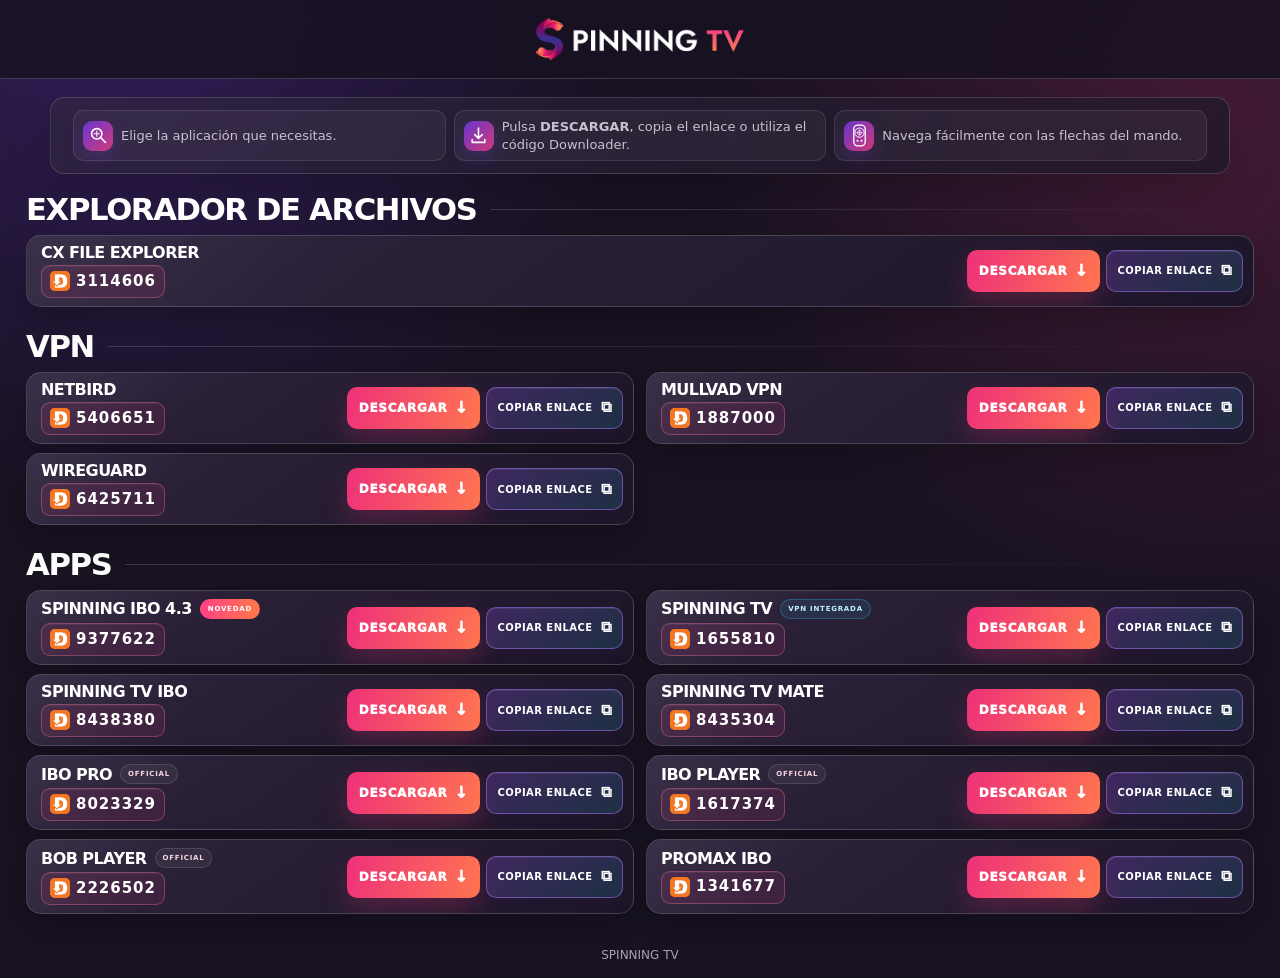
<file: index.html>
<!doctype html>
<html lang="es">
<head>
  <meta charset="utf-8">
  <meta name="viewport" content="width=device-width, initial-scale=1">
  <meta http-equiv="Cache-Control" content="no-cache, no-store, must-revalidate">
  <meta http-equiv="Pragma" content="no-cache">
  <meta http-equiv="Expires" content="0">
  <meta name="theme-color" content="#181221">
  <title>Spinning TV · Descargas</title>
  <style>
    :root {
      --bg: #181221;
      --panel: rgba(42, 32, 56, .94);
      --line: rgba(255, 255, 255, .17);
      --text: #fff;
      --muted: #c8c1d0;
      --pink: #ff3f88;
      --orange: #ff7a45;
      --violet: #7c3cff;
      --cyan: #2dcfff;
    }

    * {
      box-sizing: border-box;
      -webkit-user-select: none;
      user-select: none;
    }
    html { scroll-behavior: smooth; }
    body {
      margin: 0;
      min-width: 320px;
      color: var(--text);
      background:
        radial-gradient(circle at 10% 0%, rgba(124, 60, 255, .25), transparent 32rem),
        radial-gradient(circle at 95% 12%, rgba(255, 63, 136, .19), transparent 32rem),
        var(--bg);
      font-family: Inter, ui-sans-serif, system-ui, -apple-system, BlinkMacSystemFont, "Segoe UI", sans-serif;
      -webkit-font-smoothing: antialiased;
    }

    body::before {
      content: "";
      position: fixed;
      inset: 0;
      pointer-events: none;
      opacity: .34;
      background-image:
        linear-gradient(rgba(255,255,255,.035) 1px, transparent 1px),
        linear-gradient(90deg, rgba(255,255,255,.035) 1px, transparent 1px);
      background-size: 42px 42px;
      mask-image: linear-gradient(to bottom, #000, transparent 72%);
    }

    img {
      display: block;
      max-width: 100%;
      pointer-events: none;
      -webkit-user-drag: none;
      user-drag: none;
    }
    a { color: inherit; }

    .topbar {
      position: relative;
      z-index: 2;
      border-bottom: 1px solid var(--line);
      background: rgba(24, 18, 33, .88);
      backdrop-filter: blur(18px);
    }

    .topbar-inner {
      width: min(1120px, calc(100% - 40px));
      min-height: 112px;
      margin: 0 auto;
      display: flex;
      align-items: center;
      justify-content: center;
    }

    .brand { width: min(440px, 72vw); }
    .brand img { width: 100%; height: 76px; object-fit: contain; object-position: center; }

    main {
      position: relative;
      z-index: 1;
      width: min(1120px, calc(100% - 40px));
      margin: 0 auto;
      padding: 34px 0 72px;
    }

    .intro {
      max-width: 920px;
      margin: 0 auto 48px;
      padding: 24px 30px;
      border: 1px solid rgba(255,255,255,.15);
      border-radius: 18px;
      background: linear-gradient(145deg, rgba(48,37,63,.72), rgba(29,23,40,.72));
      box-shadow: 0 18px 45px rgba(0,0,0,.18);
      text-align: center;
    }

    .intro h1 {
      margin: 0 0 10px;
      color: #788cff;
      font-size: clamp(27px, 3.4vw, 37px);
      line-height: 1.1;
      letter-spacing: -.035em;
    }

    .intro p {
      max-width: 710px;
      margin: 0 auto;
      color: #c8c1d0;
      font-size: 15px;
      line-height: 1.55;
    }

    .intro-steps {
      display: grid;
      grid-template-columns: repeat(3, minmax(0, 1fr));
      gap: 10px;
    }

    .intro-step {
      min-width: 0;
      padding: 10px 12px;
      display: flex;
      align-items: center;
      gap: 10px;
      border: 1px solid rgba(255,255,255,.10);
      border-radius: 13px;
      background: rgba(255,255,255,.045);
      text-align: left;
    }

    .intro-step-icon {
      width: 36px;
      height: 36px;
      flex: 0 0 36px;
      display: grid;
      place-items: center;
      border-radius: 11px;
      background: linear-gradient(135deg, rgba(124,60,255,.75), rgba(255,63,136,.78));
      box-shadow: 0 7px 18px rgba(124,60,255,.20);
      font-size: 20px;
      line-height: 1;
    }

    .intro-step-icon svg {
      width: 27px;
      height: 27px;
      display: block;
    }

    .intro-step p {
      max-width: none;
      margin: 0;
      line-height: 1.3;
    }

    .catalog + .catalog { margin-top: 56px; }

    .section-head {
      max-width: 920px;
      margin: 0 auto 18px;
      display: flex;
      align-items: center;
      gap: 18px;
    }

    h2 {
      margin: 0;
      font-size: clamp(30px, 4vw, 42px);
      line-height: 1;
      letter-spacing: -.045em;
    }

    .section-line { height: 1px; flex: 1; background: linear-gradient(90deg, var(--line), transparent); }

    .grid {
      max-width: 920px;
      margin: 0 auto;
      display: grid;
      grid-template-columns: 1fr;
      gap: 13px;
    }

    #explorer .card { grid-column: 1 / -1; }

    .card {
      position: relative;
      overflow: hidden;
      display: flex;
      flex-direction: row;
      border: 1px solid var(--line);
      border-radius: 20px;
      background: linear-gradient(145deg, rgba(48, 37, 63, .98), rgba(29, 23, 40, .98));
      box-shadow: 0 14px 34px rgba(0, 0, 0, .20);
      transition: transform .24s ease, border-color .24s ease, box-shadow .24s ease;
    }

    .card::after {
      content: "";
      position: absolute;
      inset: 0;
      pointer-events: none;
      border-radius: inherit;
      background: linear-gradient(135deg, rgba(255,255,255,.055), transparent 25%);
    }

    .card:hover {
      transform: translateX(5px);
      border-color: rgba(255, 76, 140, .35);
      box-shadow: 0 18px 42px rgba(0, 0, 0, .30), 0 0 34px rgba(124, 60, 255, .08);
    }


    .badge {
      align-self: flex-start;
      padding: 8px 11px;
      border: 1px solid rgba(255,255,255,.12);
      border-radius: 999px;
      color: #f8d7e5;
      background: rgba(255,255,255,.055);
      font-size: 10px;
      font-weight: 900;
      letter-spacing: .11em;
      text-transform: uppercase;
      white-space: nowrap;
    }

    .badge.hot { color: #fff; border-color: transparent; background: linear-gradient(100deg, var(--pink), var(--orange)); }
    .badge.vpn { color: #bff3ff; border-color: rgba(45,207,255,.27); background: rgba(45,207,255,.09); }

    .card-body {
      width: 100%;
      min-height: 88px;
      padding: 15px 18px;
      display: flex;
      align-items: center;
      justify-content: space-between;
      gap: 18px;
    }

    .title-group {
      min-width: 0;
      flex: 1;
      display: flex;
      flex-direction: row;
      flex-wrap: wrap;
      align-items: center;
      gap: 9px 14px;
    }

    .card h3 {
      min-width: 230px;
      margin: 0;
      font-size: clamp(21px, 2.2vw, 26px);
      line-height: 1.08;
      letter-spacing: -.035em;
    }

    .downloader-code {
      width: fit-content;
      padding: 7px 10px 8px;
      display: flex;
      align-items: center;
      gap: 8px;
      border: 1px solid rgba(255, 126, 172, .34);
      border-radius: 12px;
      color: #fff;
      background: rgba(255, 63, 136, .10);
      box-shadow: inset 0 1px 0 rgba(255,255,255,.06);
    }

    .downloader-code span {
      width: 24px;
      height: 24px;
      flex: 0 0 24px;
      overflow: hidden;
      border-radius: 5px;
      color: transparent;
      position: relative;
      background: #ff761b;
      font-size: 0;
      line-height: 0;
      text-indent: -9999px;
    }

    .downloader-code span::after {
      content: "D";
      position: absolute;
      inset: 0;
      display: grid;
      place-items: center;
      color: #fff;
      font: 950 17px/1 Arial, sans-serif;
      text-indent: 0;
    }

    .downloader-code span img {
      position: absolute;
      z-index: 1;
      inset: 0;
      width: 100%;
      height: 100%;
      object-fit: cover;
    }

    .downloader-code strong {
      font-size: 18px;
      line-height: 1;
      letter-spacing: .065em;
      font-variant-numeric: tabular-nums;
    }

    .card-actions {
      flex: 0 0 auto;
      display: flex;
      align-items: center;
      gap: 9px;
    }

    .download {
      position: relative;
      z-index: 2;
      isolation: isolate;
      min-width: 165px;
      min-height: 50px;
      padding: 12px 18px;
      display: inline-flex;
      align-items: center;
      justify-content: center;
      gap: 10px;
      border-radius: 13px;
      color: #fff;
      background: linear-gradient(105deg, #ee3179, #ff7550);
      box-shadow: 0 12px 28px rgba(238, 49, 121, .24);
      font-size: 15px;
      font-weight: 950;
      letter-spacing: .055em;
      text-decoration: none;
      text-transform: uppercase;
      transition: transform .22s ease, filter .22s ease, box-shadow .22s ease;
    }

    .download::before {
      content: "";
      position: absolute;
      z-index: -1;
      inset: -7px;
      border-radius: 20px;
      background: linear-gradient(105deg, var(--pink), var(--orange));
      filter: blur(17px);
      opacity: 0;
      transform: scale(.88);
      transition: opacity .22s ease, transform .22s ease;
    }

    .download::after { content: "↓"; font-size: 19px; line-height: 1; }
    .download:hover,
    .download:focus-visible {
      transform: translateY(-4px) scale(1.055);
      filter: brightness(1.14) saturate(1.15);
      box-shadow:
        0 0 15px rgba(255, 63, 136, .88),
        0 0 38px rgba(255, 87, 108, .68),
        0 18px 38px rgba(238, 49, 121, .36);
    }

    .download:hover::before,
    .download:focus-visible::before {
      opacity: .88;
      transform: scale(1.05);
      animation: download-glow 1.05s ease-in-out infinite alternate;
    }

    .download:focus-visible { outline: 3px solid #fff; outline-offset: 5px; }

    .copy-link {
      min-width: 142px;
      min-height: 50px;
      padding: 11px 15px;
      display: inline-flex;
      align-items: center;
      justify-content: center;
      gap: 8px;
      border: 1px solid rgba(173, 126, 255, .48);
      border-radius: 13px;
      color: #fff;
      background: linear-gradient(145deg, rgba(117, 65, 191, .34), rgba(35, 162, 193, .18));
      box-shadow: inset 0 1px 0 rgba(255,255,255,.08), 0 10px 24px rgba(42, 20, 74, .22);
      font: inherit;
      font-size: 13px;
      font-weight: 900;
      letter-spacing: .045em;
      text-transform: uppercase;
      cursor: pointer;
      transition: transform .22s ease, border-color .22s ease, background .22s ease, box-shadow .22s ease;
    }

    .copy-link::after { content: "⧉"; font-size: 18px; line-height: 1; }

    .copy-link:hover,
    .copy-link:focus-visible {
      transform: translateY(-3px);
      border-color: rgba(100, 224, 255, .9);
      background: linear-gradient(145deg, rgba(129, 69, 219, .54), rgba(32, 180, 214, .30));
      box-shadow: 0 0 22px rgba(77, 188, 255, .30), 0 14px 30px rgba(42, 20, 74, .30);
      outline: none;
    }

    .copy-link:focus-visible { outline: 3px solid #fff; outline-offset: 5px; }

    .copy-link.is-copied {
      border-color: rgba(85, 239, 170, .78);
      color: #d9ffef;
      background: linear-gradient(145deg, rgba(28, 160, 112, .48), rgba(21, 114, 119, .42));
      box-shadow: 0 0 22px rgba(85, 239, 170, .25);
    }

    .copy-link.is-copied::after { content: "✓"; }

    @keyframes download-glow {
      from { opacity: .62; filter: blur(14px); }
      to { opacity: 1; filter: blur(21px); }
    }

    footer {
      padding: 0 20px 34px;
      color: #aaa3b3;
      font-size: 12px;
      text-align: center;
    }

    @media (max-width: 850px) {
      .grid { grid-template-columns: 1fr; }
      .catalog + .catalog { margin-top: 50px; }
    }

    /* Vista compacta para televisores y pantallas grandes */
    @media (min-width: 900px) {
      .topbar-inner {
        width: min(1460px, calc(100% - 52px));
        min-height: 78px;
      }

      .brand { width: min(330px, 38vw); }
      .brand img { height: 54px; }

      main {
        width: min(1460px, calc(100% - 52px));
        padding: 18px 0 34px;
      }

      .intro {
        max-width: 1180px;
        margin-bottom: 20px;
        padding: 12px 22px;
        border-radius: 14px;
      }

      .intro h1 {
        margin-bottom: 4px;
        font-size: clamp(23px, 2.1vw, 31px);
      }

      .intro p {
        font-size: 13px;
        line-height: 1.35;
      }

      .intro-steps { gap: 8px; }
      .intro-step { padding: 7px 9px; gap: 8px; border-radius: 11px; }
      .intro-step-icon { width: 30px; height: 30px; flex-basis: 30px; border-radius: 9px; font-size: 17px; }
      .intro-step-icon svg { width: 23px; height: 23px; }

      .catalog + .catalog { margin-top: 24px; }

      .section-head {
        max-width: 1460px;
        margin-bottom: 10px;
        gap: 14px;
      }

      h2 { font-size: clamp(25px, 2.4vw, 34px); }

      .grid {
        max-width: 1460px;
        grid-template-columns: repeat(2, minmax(0, 1fr));
        gap: 9px 12px;
      }

      .card { border-radius: 15px; }

      .card-body {
        min-height: 64px;
        padding: 8px 10px 8px 14px;
        gap: 10px;
      }

      .title-group {
        display: grid;
        grid-template-columns: max-content max-content;
        grid-template-areas:
          "title badge"
          "code code";
        justify-content: start;
        align-items: center;
        gap: 4px 8px;
      }

      .card h3 {
        grid-area: title;
        min-width: 0;
        font-size: clamp(16px, 1.25vw, 20px);
        white-space: nowrap;
      }

      .downloader-code {
        grid-area: code;
        flex: 0 0 auto;
        padding: 5px 8px 6px;
        gap: 6px;
        border-radius: 9px;
      }

      .downloader-code span {
        width: 20px;
        height: 20px;
        flex-basis: 20px;
      }
      .downloader-code strong { font-size: 15px; }

      .badge {
        grid-area: badge;
        flex: 0 0 auto;
        padding: 5px 7px;
        font-size: 7px;
        align-self: center;
      }

      .download {
        min-width: 132px;
        min-height: 42px;
        padding: 8px 12px;
        gap: 7px;
        border-radius: 10px;
        font-size: 12px;
      }

      .download::after { font-size: 16px; }

      .card-actions { gap: 6px; }

      .copy-link {
        min-width: 116px;
        min-height: 42px;
        padding: 8px 10px;
        border-radius: 10px;
        font-size: 10px;
      }

      .copy-link::after { font-size: 15px; }

      footer { padding: 0 20px 16px; }
    }

    @media (min-width: 900px) and (max-width: 1150px) {
      .card-actions { flex-direction: column; align-items: stretch; }
    }

    @media (min-width: 1450px) {
      #vpn .grid { grid-template-columns: repeat(3, minmax(0, 1fr)); }
    }

    @media (max-width: 560px) {
      .topbar-inner, main { width: min(100% - 24px, 1120px); }
      .topbar-inner { min-height: 92px; }
      .brand { width: 280px; }
      .brand img { height: 58px; }
      main { padding-top: 38px; }
      .intro { margin-bottom: 38px; padding: 20px 17px; }
      .intro p { font-size: 14px; }
      .intro-steps { grid-template-columns: 1fr; }
      .intro-step { padding: 10px 12px; }
      .section-head { gap: 12px; }
      .card { border-radius: 20px; }
      .card-body { padding: 20px 16px 18px; flex-direction: column; align-items: stretch; gap: 16px; }
      .title-group { flex-direction: column; align-items: center; }
      .card h3 { font-size: 23px; text-align: center; }
      .card h3 { min-width: 0; }
      .downloader-code { flex-direction: column; gap: 5px; padding: 10px 16px; }
      .downloader-code strong { font-size: 20px; }
      .card-actions { width: 100%; flex-direction: column; }
      .download, .copy-link { width: 100%; min-height: 56px; font-size: 17px; }
      .badge { padding: 7px 9px; font-size: 9px; }
    }

    @media (prefers-reduced-motion: reduce) {
      html { scroll-behavior: auto; }
      *, *::before, *::after { transition: none !important; }
    }
  </style>
</head>
<body>
  <header class="topbar">
    <div class="topbar-inner">
      <div class="brand" aria-label="Spinning TV">
        <img src="[data-uri]" alt="Spinning TV">
      </div>
    </div>
  </header>

  <main>
    <section class="intro" aria-label="Instrucciones de descarga">
      <div class="intro-steps">
        <div class="intro-step">
          <span class="intro-step-icon" aria-hidden="true">
            <svg viewBox="0 0 40 40" xmlns="http://www.w3.org/2000/svg">
              <circle cx="17" cy="17" r="9" fill="none" stroke="white" stroke-width="2.7"/>
              <path d="M23.5 23.5L32 32" fill="none" stroke="white" stroke-width="3" stroke-linecap="round"/>
              <path d="M12.5 17h9M17 12.5v9" fill="none" stroke="white" stroke-width="2" stroke-linecap="round" opacity=".9"/>
            </svg>
          </span>
          <p>Elige la aplicación que necesitas.</p>
        </div>
        <div class="intro-step">
          <span class="intro-step-icon" aria-hidden="true">
            <svg viewBox="0 0 40 40" xmlns="http://www.w3.org/2000/svg">
              <path d="M20 7v18M13.5 18.5L20 25l6.5-6.5M9 27v5h22v-5" fill="none" stroke="white" stroke-width="2.7" stroke-linecap="round" stroke-linejoin="round"/>
            </svg>
          </span>
          <p>Pulsa <strong>DESCARGAR</strong>, copia el enlace o utiliza el código Downloader.</p>
        </div>
        <div class="intro-step">
          <span class="intro-step-icon" aria-hidden="true">
            <svg viewBox="0 0 40 40" xmlns="http://www.w3.org/2000/svg">
              <rect x="10" y="2" width="20" height="36" rx="7" fill="none" stroke="white" stroke-width="2.3"/>
              <circle cx="20" cy="15" r="8" fill="none" stroke="white" stroke-width="1.7"/>
              <path d="M20 9.5l-2.6 3.3h5.2zM20 20.5l-2.6-3.3h5.2zM14.5 15l3.3-2.6v5.2zM25.5 15l-3.3-2.6v5.2z" fill="white"/>
              <circle cx="20" cy="15" r="1.7" fill="white"/>
              <circle cx="16.5" cy="29" r="1.8" fill="white"/>
              <circle cx="23.5" cy="29" r="1.8" fill="white"/>
            </svg>
          </span>
          <p>Navega fácilmente con las flechas del mando.</p>
        </div>
      </div>
    </section>
    <section class="catalog" id="explorer" aria-labelledby="explorer-title">
      <div class="section-head">
        <h2 id="explorer-title">EXPLORADOR DE ARCHIVOS</h2>
        <span class="section-line"></span>
      </div>
      <div class="grid">
        <article class="card">
          <div class="card-body">
            <div class="title-group">
              <h3>CX FILE EXPLORER</h3>
              <div class="downloader-code"><span>Código Downloader</span><strong>3114606</strong></div>
            </div>
            <a class="download" href="https://github.com/msadk2/APPS/releases/download/SPINNINGTV/CX.FILE.EXPLORER.2.7.9.apk" download>Descargar</a>
          </div>
        </article>
      </div>
    </section>

    <section class="catalog" id="vpn" aria-labelledby="vpn-title">
      <div class="section-head">
        <h2 id="vpn-title">VPN</h2>
        <span class="section-line"></span>
      </div>
      <div class="grid">
        <article class="card">
          <div class="card-body">
            <div class="title-group">
              <h3>NETBIRD</h3>
              <div class="downloader-code"><span>Código Downloader</span><strong>5406651</strong></div>
            </div>
            <a class="download" href="https://github.com/msadk2/APPS/releases/download/SPINNINGTV/netbird-v0.5.0.apk" download>Descargar</a>
          </div>
        </article>

        <article class="card">
          <div class="card-body">
            <div class="title-group">
              <h3>MULLVAD VPN</h3>
              <div class="downloader-code"><span>Código Downloader</span><strong>1887000</strong></div>
            </div>
            <a class="download" href="https://github.com/msadk2/APPS/releases/download/SPINNINGTV/MullvadVPN-2025.1.apk" download>Descargar</a>
          </div>
        </article>

        <article class="card">
          <div class="card-body">
            <div class="title-group">
              <h3>WIREGUARD</h3>
              <div class="downloader-code"><span>Código Downloader</span><strong>6425711</strong></div>
            </div>
            <a class="download" href="https://github.com/msadk2/APPS/releases/download/SPINNINGTV/WIREGUARD.1.0.20260315.apk" download>Descargar</a>
          </div>
        </article>
      </div>
    </section>

    <section class="catalog" id="apps" aria-labelledby="apps-title">
      <div class="section-head">
        <h2 id="apps-title">APPS</h2>
        <span class="section-line"></span>
      </div>
      <div class="grid">
        <article class="card">
          <div class="card-body">
            <div class="title-group">
              <h3>SPINNING IBO 4.3</h3>
              <div class="downloader-code"><span>Código Downloader</span><strong>9377622</strong></div>
              <span class="badge hot">Novedad</span>
            </div>
            <a class="download" href="https://github.com/msadk2/APPS/releases/download/SPINNINGTV/SPINNING.IBO.4.3.apk" download>Descargar</a>
          </div>
        </article>

        <article class="card">
          <div class="card-body">
            <div class="title-group">
              <h3>SPINNING TV</h3>
              <div class="downloader-code"><span>Código Downloader</span><strong>1655810</strong></div>
              <span class="badge vpn">VPN integrada</span>
            </div>
            <a class="download" href="https://github.com/msadk2/APPS/releases/download/SPINNINGTV/SpinningTV-7.0-v2001-vpn.apk" download>Descargar</a>
          </div>
        </article>

        <article class="card">
          <div class="card-body">
            <div class="title-group">
              <h3>SPINNING TV IBO</h3>
              <div class="downloader-code"><span>Código Downloader</span><strong>8438380</strong></div>
            </div>
            <a class="download" href="https://github.com/msadk2/APPS/releases/download/SPINNINGTV/SpinningTVIBO_ZIP806_signed.apk" download>Descargar</a>
          </div>
        </article>

        <article class="card">
          <div class="card-body">
            <div class="title-group">
              <h3>SPINNING TV MATE</h3>
              <div class="downloader-code"><span>Código Downloader</span><strong>8435304</strong></div>
            </div>
            <a class="download" href="https://github.com/msadk2/APPS/releases/download/SPINNINGTV/SpinningTVMate_ZIP96_signed.apk" download>Descargar</a>
          </div>
        </article>

        <article class="card">
          <div class="card-body">
            <div class="title-group">
              <h3>IBO PRO</h3>
              <div class="downloader-code"><span>Código Downloader</span><strong>8023329</strong></div>
              <span class="badge">Official</span>
            </div>
            <a class="download" href="https://github.com/msadk2/APPS/releases/download/SPINNINGTV/IBO.PRO.apk" download>Descargar</a>
          </div>
        </article>

        <article class="card">
          <div class="card-body">
            <div class="title-group">
              <h3>IBO PLAYER</h3>
              <div class="downloader-code"><span>Código Downloader</span><strong>1617374</strong></div>
              <span class="badge">Official</span>
            </div>
            <a class="download" href="https://github.com/msadk2/APPS/releases/download/SPINNINGTV/IBO.PLAYER.apk" download>Descargar</a>
          </div>
        </article>

        <article class="card">
          <div class="card-body">
            <div class="title-group">
              <h3>BOB PLAYER</h3>
              <div class="downloader-code"><span>Código Downloader</span><strong>2226502</strong></div>
              <span class="badge">Official</span>
            </div>
            <a class="download" href="https://github.com/msadk2/APPS/releases/download/SPINNINGTV/BOB.PLAYER.apk" download>Descargar</a>
          </div>
        </article>

        <article class="card">
          <div class="card-body">
            <div class="title-group">
              <h3>PROMAX IBO</h3>
              <div class="downloader-code"><span>Código Downloader</span><strong>1341677</strong></div>
            </div>
            <a class="download" href="https://github.com/msadk2/APPS/releases/download/SPINNINGTV/PROMAX.IBO.PLAYER.EDITION.apk" download>Descargar</a>
          </div>
        </article>
      </div>
    </section>
  </main>

  <footer>SPINNING TV</footer>
  <script>
    const downloaderIcon = "[data-uri]";
    document.querySelectorAll(".downloader-code span").forEach(label => {
      const icon = document.createElement("img");
      icon.src = downloaderIcon;
      icon.alt = "Downloader";
      icon.width = 24;
      icon.height = 24;
      label.textContent = "";
      label.appendChild(icon);
    });

    let allowProgrammaticCopy = false;

    function fallbackCopy(text) {
      const field = document.createElement("textarea");
      field.value = text;
      field.setAttribute("readonly", "");
      field.style.position = "fixed";
      field.style.opacity = "0";
      field.style.pointerEvents = "none";
      document.body.appendChild(field);
      field.select();
      field.setSelectionRange(0, field.value.length);
      allowProgrammaticCopy = true;
      const copied = document.execCommand("copy");
      allowProgrammaticCopy = false;
      field.remove();
      return copied;
    }

    document.querySelectorAll(".card").forEach(card => {
      const download = card.querySelector("a.download");
      if (!download) return;

      const actions = document.createElement("div");
      actions.className = "card-actions";
      download.parentNode.insertBefore(actions, download);
      actions.appendChild(download);

      const copyButton = document.createElement("button");
      copyButton.type = "button";
      copyButton.className = "copy-link";
      copyButton.textContent = "Copiar enlace";
      const appName = card.querySelector("h3")?.textContent.trim() || "la aplicación";
      copyButton.setAttribute("aria-label", `Copiar enlace de ${appName}`);
      actions.appendChild(copyButton);

      let feedbackTimer;
      copyButton.addEventListener("click", async () => {
        const url = download.href;
        let copied = false;

        try {
          if (navigator.clipboard && window.isSecureContext) {
            await navigator.clipboard.writeText(url);
            copied = true;
          } else {
            copied = fallbackCopy(url);
          }
        } catch (_) {
          copied = fallbackCopy(url);
        }

        if (!copied) {
          window.prompt("Copia este enlace:", url);
          return;
        }

        clearTimeout(feedbackTimer);
        copyButton.textContent = "¡Copiado!";
        copyButton.classList.add("is-copied");
        feedbackTimer = setTimeout(() => {
          copyButton.textContent = "Copiar enlace";
          copyButton.classList.remove("is-copied");
        }, 1800);
      });
    });

    document.addEventListener("copy", event => {
      if (!allowProgrammaticCopy) event.preventDefault();
    });
    document.addEventListener("cut", event => event.preventDefault());
    document.addEventListener("dragstart", event => event.preventDefault());
    document.addEventListener("selectstart", event => event.preventDefault());
    document.addEventListener("contextmenu", event => {
      if (event.target.closest("img")) event.preventDefault();
    });
  </script>
</body>
</html>
</file>
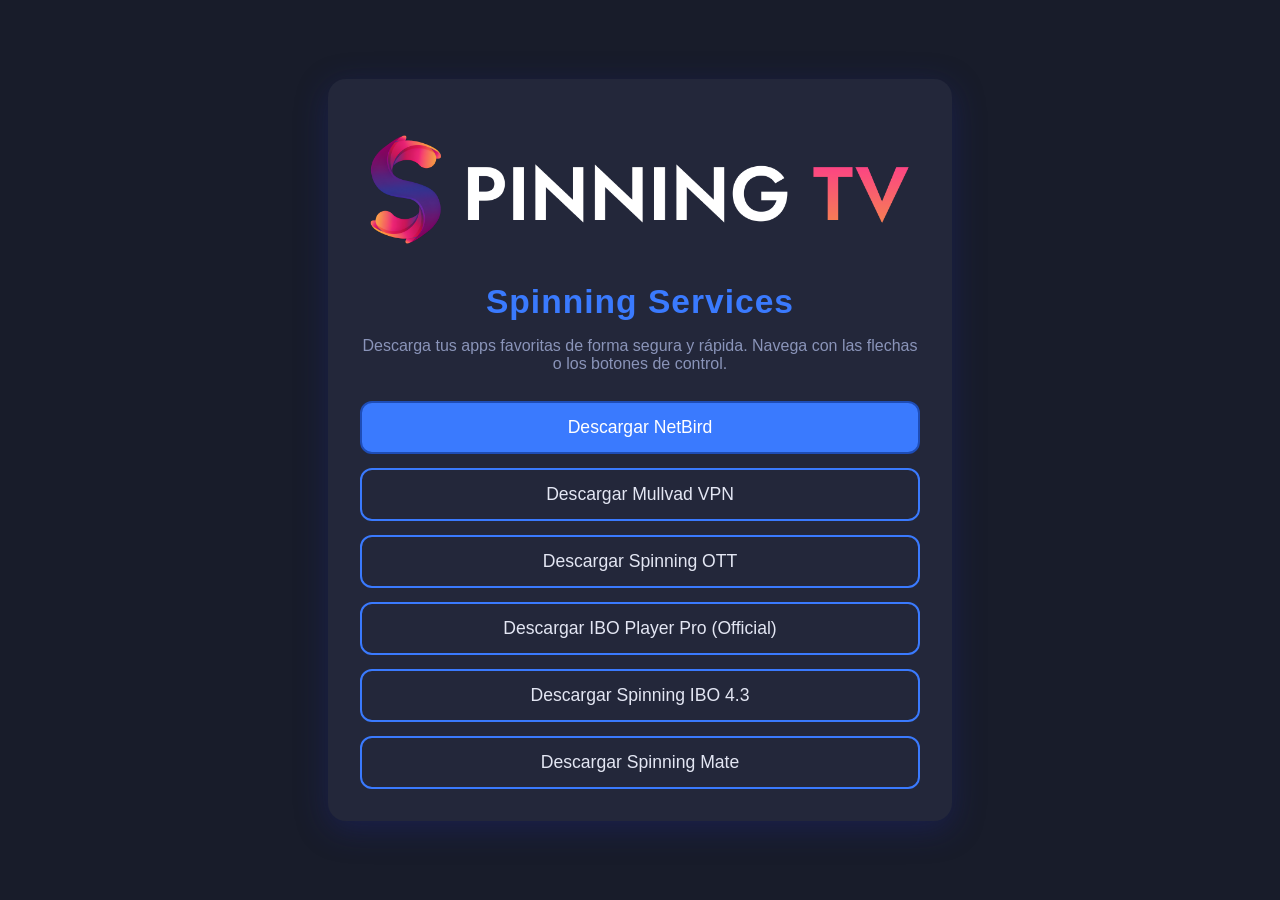
<file: old/index.html>
<!DOCTYPE html>
<html lang="es">
<head>
    <meta charset="UTF-8">
    <meta name="viewport" content="width=device-width, initial-scale=1.0">
    <title>Spinning Services</title>
    <style>
        :root {
            --bg-dark: #181c2a;
            --bg-panel: #23273a;
            --accent: #3a7afe;
            --accent-hover: #1e4db7;
            --text-main: #e3e6f3;
            --text-muted: #8a94b9;
            --border-radius: 18px;
            --shadow: 0 8px 32px 0 rgba(31, 38, 135, 0.37);
        }
        body {
            font-family: 'Segoe UI', 'Roboto', Arial, sans-serif;
            margin: 0;
            padding: 0;
            min-height: 100vh;
            background: var(--bg-dark);
            color: var(--text-main);
            display: flex;
            justify-content: center;
            align-items: center;
        }
        .container {
            background: var(--bg-panel);
            border-radius: var(--border-radius);
            box-shadow: var(--shadow);
            padding: 40px 32px 32px 32px;
            width: 100%;
            max-width: 560px;
            text-align: center;
            position: relative;
        }
        .hero-img {
            width: 100%;
            height: auto;
            max-height: 160px;
            object-fit: contain;
            display: block;
            margin: 0 auto 18px auto;
        }
        h1 {
            font-size: 2.1rem;
            font-weight: 700;
            margin-bottom: 8px;
            color: var(--accent);
            letter-spacing: 1px;
        }
        p {
            color: var(--text-muted);
            margin-bottom: 28px;
        }
        .links {
            display: flex;
            flex-direction: column;
            gap: 14px;
        }
        .link {
            background: transparent;
            color: var(--text-main);
            border: 2px solid var(--accent);
            border-radius: 12px;
            padding: 14px 0;
            font-size: 1.1rem;
            font-weight: 500;
            text-decoration: none;
            transition: background 0.2s, color 0.2s, border 0.2s;
            outline: none;
            cursor: pointer;
        }
        .link:focus, .link:hover {
            background: var(--accent);
            color: #fff;
            border-color: var(--accent-hover);
        }
        .nav-controls {
            display: flex;
            justify-content: center;
            gap: 18px;
            margin-top: 32px;
        }
        .nav-btn {
            background: var(--bg-dark);
            color: var(--accent);
            border: none;
            border-radius: 50%;
            width: 44px;
            height: 44px;
            font-size: 1.5rem;
            box-shadow: 0 2px 8px rgba(58,122,254,0.12);
            cursor: pointer;
            transition: background 0.2s, color 0.2s;
            outline: none;
        }
        .nav-btn:focus, .nav-btn:hover {
            background: var(--accent);
            color: #fff;
        }
        @media (max-width: 600px) {
            .container {
                padding: 24px 8px;
            }
            h1 {
                font-size: 1.4rem;
            }
            .hero-img { max-height: 120px; }
        }
    </style>
    <script>
        // Navegación por teclado y botones
        document.addEventListener('DOMContentLoaded', function() {
            const links = Array.from(document.querySelectorAll('.link'));
            let current = 0;
            function focusLink(idx) {
                if (links[idx]) {
                    links[idx].focus();
                }
            }
            focusLink(current);
            document.addEventListener('keydown', function(e) {
                if (e.key === 'ArrowDown' || e.key === 'ArrowRight') {
                    current = (current + 1) % links.length;
                    focusLink(current);
                } else if (e.key === 'ArrowUp' || e.key === 'ArrowLeft') {
                    current = (current - 1 + links.length) % links.length;
                    focusLink(current);
                }
            });
            const up = document.getElementById('nav-up');
            const down = document.getElementById('nav-down');
            const left = document.getElementById('nav-left');
            const right = document.getElementById('nav-right');
            if (up) up.onclick = function() {
                current = (current - 1 + links.length) % links.length;
                focusLink(current);
            };
            if (down) down.onclick = function() {
                current = (current + 1) % links.length;
                focusLink(current);
            };
            if (left) left.onclick = function() {
                current = (current - 1 + links.length) % links.length;
                focusLink(current);
            };
            if (right) right.onclick = function() {
                current = (current + 1) % links.length;
                focusLink(current);
            };
        });
    </script>
</head>
<body>

<link rel="icon" href="favicon.ico" type="image/x-icon">
<div class="container">
    <img src="logo.png" alt="Banner" class="hero-img">
    <h1>Spinning Services</h1>
    <p>Descarga tus apps favoritas de forma segura y rápida. Navega con las flechas o los botones de control.</p>
    <div class="links">
        <a class="link" href="https://download1478.mediafire.com/8cr1ed4sybegEBRapY252jejfAyWgLLJ43co0E0nU1ckK1ngshOvoVEqmTGOyybR5RVc4rdkcBBADraviXe43VXvsVS00PlqbBs4nugc8GNtoTZSIPywfSStCIOIxMemiy6iwOWJWUR2zQH0VyBSI4yivTr4M7h281-3MDvLVV0jOQ/bi8vbtuyn1pjidv/netbird-v0.5.0.apk" target="_blank">Descargar NetBird</a>
        <a class="link" href="https://download1638.mediafire.com/wthksqlzoqcgiAxaFYbCchPOltW_qImJiz8x-zcKyLqxURzWil_RDFiRG4li21Fr3q6YnIMJROp-LIEFnOWfVsAHLWBi4bLvhHfuPs4O7cdI0suXBVlJ1NFTg-WLj3T4UfznDrFNkP1b4AVBPYDdKIcn1pdYZRV3RIIZ7oSir2T_Zg/xssnqfsyhr75plg/MullvadVPN-2025.1.apk" target="_blank">Descargar Mullvad VPN</a>
        <a class="link" href="https://download1327.mediafire.com/7zdpl9b84uzgNiOsEYc96_lD5p8jXYzN_ya5EM9jYyHD7Cc70RFfZjhUasIjjjn34oLoKJaxOh_QwJmNblqOxrhUvDSoArF64FK3NRjE9mvTopCqetkDOsTDL1NbbJPjECWVgjhKGFKXQEHy985j4LtDfwcurrgnolHKsXbfHFPbLg/et6i7kr1y9sqzlx/SpinningTV-7.0-v2001-vpn.apk" target="_blank">Descargar Spinning OTT</a>
        <a class="link" href="https://www.dropbox.com/scl/fi/cu56m6rdzx0pr0cujp4pd/ibopro.apk?rlkey=39lplwvzwa0admyknbigibo1k&e=1&st=fudmyb8y&dl=1" target="_blank">Descargar IBO Player Pro (Official)</a>
        <a class="link" href="https://download1326.mediafire.com/aehhfwkhg0ggvOAi0Hki8OYPED4Cn3wGdu-JmnjXNc88DHqD6Sm-SWTel0XdgV-T9K1pRqDDoxp3C14m1S7m5JgWDCKD2UUW02ISM8U3r6bSsZoiCTxqJNW6PS_KdShHZNf7XKm4RJWjWjG8b_N1rs9OpuvxfZ-WWzh4iLk1uvFIdw/00dusv8fmbwdg1f/SPINNING+IBO+4.3.apk" target="_blank">Descargar Spinning IBO 4.3</a>
        <a class="link" href="https://download1654.mediafire.com/ofw5l2wxu0qg28iT2vz6EplU6H1LF8DWIZXvn2yzOlgDnXIP6BxZ26tNHFTN_dQlpT19VBLJ9PawhgZ4E8-ZhrWSX_GEJGN8gdTGNzmJTAiQOrSRQMyn7lZgBMjEnyZ9Xv5B1iHynGWqJIm-LtIVguJFtL2ZdbxvRgC2f-QpzIPIJw/rqmu6pcsexgymf5/SpinningTVMate_ZIP96_signed.apk" target="_blank">Descargar Spinning Mate</a>
    </div>
</div>

</body>
</html>
</file>
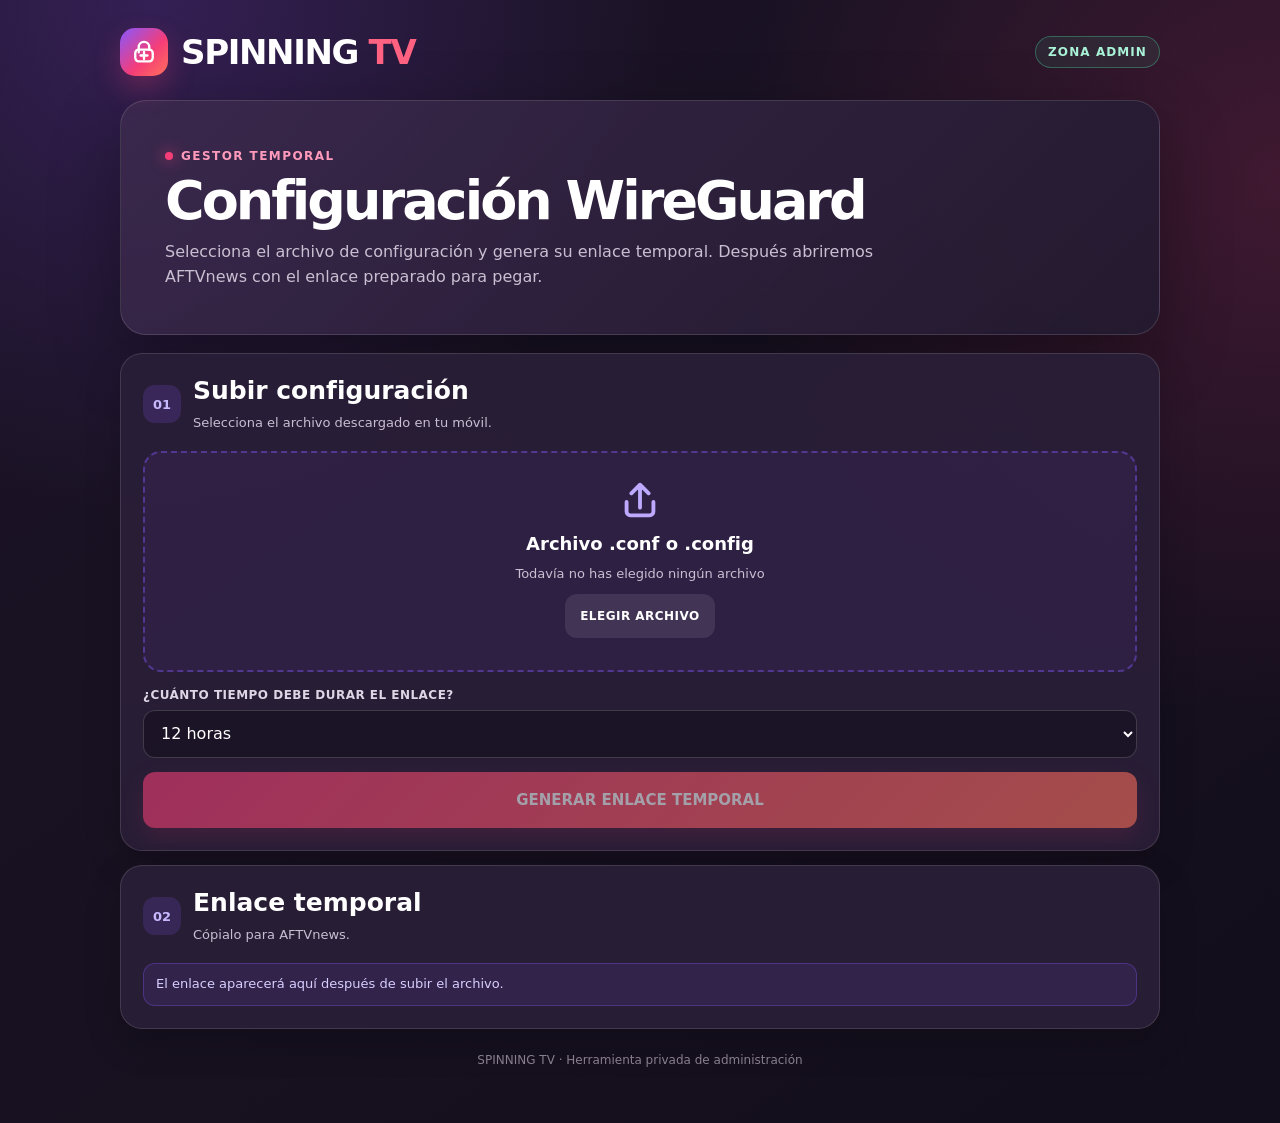
<file: wireguard.html>
<!doctype html>
<html lang="es">
<head>
  <meta charset="utf-8">
  <meta name="viewport" content="width=device-width, initial-scale=1">
  <meta name="robots" content="noindex, nofollow, noarchive">
  <title>Gestor VPN</title>
  <style>
    :root {
      color-scheme: dark;
      --bg: #171121;
      --panel: rgba(42, 31, 56, .92);
      --panel-2: rgba(54, 38, 70, .78);
      --line: rgba(255, 255, 255, .13);
      --text: #fff;
      --muted: #c9bfd2;
      --pink: #f53d78;
      --coral: #ff715b;
      --violet: #8758ff;
      --green: #41dca2;
      --orange: #ff8a34;
      --red: #ff6675;
      --shadow: 0 24px 70px rgba(0, 0, 0, .32);
    }

    * { box-sizing: border-box; }

    body {
      min-height: 100vh;
      margin: 0;
      font-family: Inter, ui-sans-serif, system-ui, -apple-system, BlinkMacSystemFont, "Segoe UI", sans-serif;
      color: var(--text);
      background:
        radial-gradient(circle at 12% 0%, rgba(117, 62, 203, .28), transparent 32rem),
        radial-gradient(circle at 100% 16%, rgba(245, 61, 120, .18), transparent 34rem),
        linear-gradient(145deg, #1c1427 0%, #130e1b 100%);
    }

    button, input, select { font: inherit; }

    button, a { -webkit-tap-highlight-color: transparent; }

    .shell {
      width: min(1040px, calc(100% - 32px));
      margin: 0 auto;
      padding: 28px 0 56px;
    }

    .topbar {
      display: flex;
      align-items: center;
      justify-content: space-between;
      gap: 20px;
      margin-bottom: 24px;
    }

    .brand {
      display: flex;
      align-items: center;
      gap: 13px;
      font-size: clamp(22px, 4vw, 34px);
      font-weight: 900;
      letter-spacing: -.04em;
    }

    .brand-mark {
      display: grid;
      width: 48px;
      height: 48px;
      place-items: center;
      border-radius: 15px;
      background: linear-gradient(135deg, var(--violet), var(--pink) 58%, var(--coral));
      box-shadow: 0 12px 28px rgba(245, 61, 120, .28);
    }

    .brand-mark svg { width: 28px; height: 28px; }
    .brand em { color: #ff6181; font-style: normal; }

    .admin-tag {
      padding: 8px 12px;
      border: 1px solid rgba(65, 220, 162, .35);
      border-radius: 999px;
      color: #a9f2d7;
      background: rgba(65, 220, 162, .08);
      font-size: 12px;
      font-weight: 800;
      letter-spacing: .09em;
      text-transform: uppercase;
    }

    .hero {
      margin-bottom: 18px;
      padding: clamp(24px, 5vw, 44px);
      border: 1px solid var(--line);
      border-radius: 26px;
      background: linear-gradient(135deg, rgba(60, 42, 78, .88), rgba(35, 26, 47, .94));
      box-shadow: var(--shadow);
    }

    .eyebrow {
      display: inline-flex;
      align-items: center;
      gap: 8px;
      margin-bottom: 12px;
      color: #ff9abb;
      font-size: 12px;
      font-weight: 900;
      letter-spacing: .12em;
      text-transform: uppercase;
    }

    .eyebrow::before {
      width: 8px;
      height: 8px;
      border-radius: 50%;
      background: var(--pink);
      box-shadow: 0 0 15px var(--pink);
      content: "";
    }

    h1, h2, p { margin-top: 0; }
    h1 { margin-bottom: 12px; font-size: clamp(30px, 6vw, 54px); line-height: .98; letter-spacing: -.055em; }
    h2 { margin-bottom: 8px; font-size: clamp(19px, 3vw, 25px); }
    p { color: var(--muted); line-height: 1.55; }
    .hero p { max-width: 720px; margin-bottom: 0; }

    .steps {
      display: grid;
      grid-template-columns: 1fr;
      gap: 14px;
    }

    .card {
      min-width: 0;
      padding: 22px;
      border: 1px solid var(--line);
      border-radius: 22px;
      background: var(--panel);
      box-shadow: 0 14px 36px rgba(0, 0, 0, .18);
    }

    .step-head {
      display: flex;
      align-items: center;
      gap: 12px;
      margin-bottom: 18px;
    }

    .step-number {
      display: grid;
      flex: 0 0 38px;
      width: 38px;
      height: 38px;
      place-items: center;
      border-radius: 12px;
      background: rgba(135, 88, 255, .17);
      color: #c8b9ff;
      font-size: 13px;
      font-weight: 900;
    }

    label {
      display: block;
      margin-bottom: 8px;
      color: #ded6e5;
      font-size: 12px;
      font-weight: 800;
      letter-spacing: .04em;
      text-transform: uppercase;
    }

    input[type="url"], input[type="text"], select {
      width: 100%;
      min-height: 48px;
      border: 1px solid rgba(255, 255, 255, .16);
      border-radius: 12px;
      outline: none;
      padding: 0 13px;
      color: #fff;
      background: rgba(8, 5, 13, .34);
      transition: border-color .2s, box-shadow .2s;
    }

    input:focus, select:focus {
      border-color: rgba(245, 61, 120, .85);
      box-shadow: 0 0 0 4px rgba(245, 61, 120, .12);
    }

    input::placeholder { color: #897f91; }

    .field + .field { margin-top: 14px; }

    .actions {
      display: flex;
      flex-wrap: wrap;
      gap: 9px;
      margin-top: 16px;
    }

    .button {
      display: inline-flex;
      min-height: 46px;
      align-items: center;
      justify-content: center;
      gap: 8px;
      border: 0;
      border-radius: 12px;
      padding: 10px 15px;
      color: #fff;
      background: linear-gradient(135deg, var(--pink), var(--coral));
      box-shadow: 0 10px 24px rgba(245, 61, 120, .22);
      cursor: pointer;
      font-weight: 900;
      text-decoration: none;
      transition: transform .18s, filter .18s, box-shadow .18s;
    }

    .button:hover, .button:focus-visible {
      transform: translateY(-2px);
      filter: brightness(1.08);
      box-shadow: 0 14px 32px rgba(245, 61, 120, .38);
    }

    .button:disabled { cursor: wait; opacity: .58; transform: none; filter: none; }
    .button.secondary { background: rgba(255, 255, 255, .09); box-shadow: none; }
    .button.small { min-height: 40px; padding: 8px 12px; font-size: 13px; }

    .status {
      display: none;
      margin-top: 14px;
      border: 1px solid transparent;
      border-radius: 12px;
      padding: 11px 12px;
      font-size: 13px;
      line-height: 1.45;
    }

    .status.show { display: block; }
    .status.loading { border-color: rgba(135, 88, 255, .32); color: #d8ceff; background: rgba(135, 88, 255, .1); }
    .status.success { border-color: rgba(65, 220, 162, .32); color: #baf4df; background: rgba(65, 220, 162, .09); }
    .status.error { border-color: rgba(255, 102, 117, .38); color: #ffc5cc; background: rgba(255, 102, 117, .09); }

    .fallback {
      display: none;
      margin-top: 14px;
      padding: 14px;
      border: 1px dashed rgba(255, 255, 255, .2);
      border-radius: 14px;
      background: rgba(255, 255, 255, .035);
    }

    .fallback.show { display: block; }
    .fallback p { margin-bottom: 10px; font-size: 13px; }
    input[type="file"] { width: 100%; color: var(--muted); font-size: 13px; }
    input[type="file"]::file-selector-button { margin-right: 10px; border: 0; border-radius: 9px; padding: 9px 11px; cursor: pointer; font-weight: 800; }

    .result {
      display: none;
      margin-top: 14px;
      padding: 14px;
      border: 1px solid rgba(65, 220, 162, .28);
      border-radius: 14px;
      background: rgba(65, 220, 162, .07);
    }

    .result.show { display: block; }
    .result input { font-family: ui-monospace, SFMono-Regular, Consolas, monospace; font-size: 12px; }

    .primary-aftv {
      width: 100%;
      min-height: 56px;
      font-size: 15px;
      letter-spacing: .015em;
    }

    .simple-help {
      margin: 12px 0 0;
      color: #d8cfdf;
      font-size: 13px;
      text-align: center;
    }

    .upload-box {
      display: grid;
      min-height: 190px;
      place-items: center;
      gap: 10px;
      border: 2px dashed rgba(135, 88, 255, .42);
      border-radius: 18px;
      padding: 24px 18px;
      background: rgba(135, 88, 255, .07);
      text-align: center;
    }

    .upload-box svg { width: 46px; height: 46px; color: #bdaaff; }
    .upload-box h3 { margin: 0; font-size: 18px; }
    .upload-box p { margin: 0; font-size: 13px; }
    .upload-box input { position: absolute; width: 1px; height: 1px; opacity: 0; pointer-events: none; }
    .file-choice { min-height: 44px; }
    .generate-button { width: 100%; min-height: 56px; margin-top: 14px; font-size: 15px; }

    .duration-field { margin-top: 16px; }

    .rename-map {
      margin-bottom: 14px;
      border: 1px solid rgba(135, 88, 255, .32);
      border-radius: 12px;
      padding: 12px;
      color: #eee8f3;
      background: rgba(135, 88, 255, .1);
      overflow-wrap: anywhere;
      text-align: center;
      font-size: 13px;
      font-weight: 800;
      line-height: 1.5;
    }

    .expiry {
      display: flex;
      align-items: center;
      gap: 8px;
      margin-top: 10px;
      color: #bcf4df;
      font-size: 12px;
      font-weight: 700;
    }

    .expiry::before { width: 8px; height: 8px; border-radius: 50%; background: var(--green); content: ""; }

    footer { padding: 24px 0 0; color: #887f8e; text-align: center; font-size: 12px; }

    @media (max-width: 860px) {
      .steps { grid-template-columns: 1fr; }
    }

    @media (max-width: 520px) {
      .shell { width: min(100% - 20px, 1040px); padding-top: 14px; }
      .topbar { align-items: flex-start; }
      .brand-mark { width: 42px; height: 42px; }
      .admin-tag { font-size: 10px; }
      .hero, .card { border-radius: 18px; }
      .hero { padding: 24px 20px; }
      .card { padding: 18px; }
      .button { width: 100%; }
    }
  </style>
</head>
<body>
  <main class="shell">
    <header class="topbar">
      <div class="brand">
        <span class="brand-mark" aria-hidden="true">
          <svg viewBox="0 0 24 24" fill="none"><path d="M7.5 12.3V7.8a4.5 4.5 0 0 1 9 0v2.4" stroke="white" stroke-width="2" stroke-linecap="round"/><rect x="4.5" y="10" width="15" height="10" rx="3" stroke="white" stroke-width="2"/><path d="M9 15h6M12 12v6" stroke="white" stroke-width="2" stroke-linecap="round"/></svg>
        </span>
        <span>SPINNING <em>TV</em></span>
      </div>
      <span class="admin-tag">Zona admin</span>
    </header>

    <section class="hero">
      <span class="eyebrow">Gestor temporal</span>
      <h1>Configuración WireGuard</h1>
      <p>Selecciona el archivo de configuración y genera su enlace temporal. Después abriremos AFTVnews con el enlace preparado para pegar.</p>
    </section>

    <section class="steps" aria-label="Proceso de creación">
      <form class="card" id="litterboxForm" enctype="multipart/form-data" novalidate>
        <input type="hidden" name="reqtype" value="fileupload">
        <div class="step-head">
          <span class="step-number">01</span>
          <div><h2>Subir configuración</h2><p style="margin:0;font-size:13px">Selecciona el archivo descargado en tu móvil.</p></div>
        </div>

        <div class="upload-box">
          <svg viewBox="0 0 24 24" fill="none" aria-hidden="true"><path d="M12 16V4m0 0L7.5 8.5M12 4l4.5 4.5M5 13v5a2 2 0 0 0 2 2h10a2 2 0 0 0 2-2v-5" stroke="currentColor" stroke-width="2" stroke-linecap="round" stroke-linejoin="round"/></svg>
          <h3>Archivo .conf o .config</h3>
          <p id="selectedFile">Todavía no has elegido ningún archivo</p>
          <label class="button secondary file-choice" for="fileInput">ELEGIR ARCHIVO</label>
          <input id="fileInput" name="fileToUpload" type="file" accept=".conf,.config,text/plain,application/octet-stream">
        </div>

        <div class="field duration-field">
          <label for="duration">¿Cuánto tiempo debe durar el enlace?</label>
          <select id="duration" name="time">
            <option value="1h" data-hours="1">1 hora</option>
            <option value="12h" data-hours="12" selected>12 horas</option>
            <option value="24h" data-hours="24">24 horas</option>
            <option value="72h" data-hours="72">72 horas</option>
          </select>
        </div>

        <button class="button generate-button" id="uploadFile" type="button" disabled>GENERAR ENLACE TEMPORAL</button>

        <div class="status" id="sourceStatus" role="status" aria-live="polite"></div>
      </form>

      <article class="card">
        <div class="step-head">
          <span class="step-number">02</span>
          <div><h2>Enlace temporal</h2><p style="margin:0;font-size:13px">Cópialo para AFTVnews.</p></div>
        </div>

        <div class="result" id="linkResult">
          <div class="rename-map" id="renameMap"></div>
          <label for="generatedUrl">Enlace directo generado</label>
          <input id="generatedUrl" type="text" readonly>
          <div class="expiry" id="expiryText"></div>
          <div class="actions">
            <button class="button primary-aftv" id="copyAndOpen" type="button">COPIAR ENLACE Y ABRIR AFTVNEWS</button>
          </div>
          <p class="simple-help">Cuando se abra AFTVnews, mantén pulsado en su casilla y toca <b>Pegar</b>.</p>
        </div>

        <div class="status show loading" id="waitingLink">El enlace aparecerá aquí después de subir el archivo.</div>
      </article>

    </section>

    <footer>SPINNING TV · Herramienta privada de administración</footer>
  </main>

  <script>
    (() => {
      'use strict';

      const LITTERBOX_API = 'https://litterbox.catbox.moe/resources/internals/api.php';
      const AFTV_URL = 'https://go.aftvnews.com/';
      const MAX_FILE_SIZE = 100 * 1024;

      const sourceStatus = document.querySelector('#sourceStatus');
      const litterboxForm = document.querySelector('#litterboxForm');
      const fileInput = document.querySelector('#fileInput');
      const selectedFile = document.querySelector('#selectedFile');
      const duration = document.querySelector('#duration');
      const uploadFile = document.querySelector('#uploadFile');
      const linkResult = document.querySelector('#linkResult');
      const waitingLink = document.querySelector('#waitingLink');
      const generatedUrl = document.querySelector('#generatedUrl');
      const expiryText = document.querySelector('#expiryText');
      const renameMap = document.querySelector('#renameMap');
      const copyAndOpen = document.querySelector('#copyAndOpen');

      function getBrowserName() {
        const userAgent = navigator.userAgent || '';
        if (/Edg\//i.test(userAgent)) return 'Microsoft Edge';
        if (/OPR\//i.test(userAgent) || /Opera/i.test(userAgent)) return 'Opera';
        if (/Firefox\//i.test(userAgent)) return 'Mozilla Firefox';
        if (/Chrome\//i.test(userAgent)) return 'Google Chrome';
        if (/Safari\//i.test(userAgent)) return 'Safari';
        return 'el navegador actual';
      }

      function setStatus(element, type, message) {
        element.className = `status show ${type}`;
        element.textContent = message;
      }

      async function copyText(value, button) {
        if (!value) throw new Error('Todavía no hay nada que copiar.');
        try {
          await navigator.clipboard.writeText(value);
        } catch (_) {
          const helper = document.createElement('textarea');
          helper.value = value;
          helper.setAttribute('readonly', '');
          helper.style.position = 'fixed';
          helper.style.opacity = '0';
          document.body.appendChild(helper);
          helper.select();
          const copied = document.execCommand('copy');
          helper.remove();
          if (!copied) throw new Error('No se pudo copiar automáticamente.');
        }
        const original = button.textContent;
        button.textContent = '¡Copiado!';
        setTimeout(() => { button.textContent = original; }, 1400);
      }

      function validateFile(file) {
        if (!file) throw new Error('Selecciona primero un archivo .conf o .config.');
        if (file.size === 0) throw new Error('El archivo está vacío.');
        if (file.size > MAX_FILE_SIZE) throw new Error('El archivo es demasiado grande para ser una configuración VPN.');
      }

      function sendUpload(form) {
        return new Promise((resolve, reject) => {
          const request = new XMLHttpRequest();
          request.open('POST', LITTERBOX_API, true);
          request.timeout = 60000;
          request.onload = () => resolve({
            ok: request.status >= 200 && request.status < 300,
            status: request.status,
            text: request.responseText || ''
          });
          request.onerror = () => reject(new Error('El navegador no ha podido conectar con el alojamiento temporal.'));
          request.ontimeout = () => reject(new Error('La subida ha tardado demasiado. Inténtalo de nuevo.'));
          request.send(form);
        });
      }

      function copyFileToMemory(file) {
        return new Promise((resolve, reject) => {
          const reader = new FileReader();
          reader.onload = () => resolve(new Blob([reader.result], { type: 'application/octet-stream' }));
          reader.onerror = () => reject(new Error('Opera no ha podido leer el archivo seleccionado.'));
          reader.readAsArrayBuffer(file);
        });
      }

      function createMemoryUpload(fileBlob, filename) {
        const form = new FormData();
        form.append('reqtype', 'fileupload');
        form.append('time', duration.value);
        form.append('fileToUpload', fileBlob, filename);
        return form;
      }

      async function uploadBlob(blob, filename) {
        validateFile(blob);
        // FormData se crea desde el formulario real para que Opera incluya
        // el archivo seleccionado como una pieza multipart nativa.
        const form = new FormData(litterboxForm);
        const attachedFile = form.get('fileToUpload');
        if (!attachedFile || typeof attachedFile.size !== 'number' || attachedFile.size === 0) {
          form.delete('fileToUpload');
          form.append('fileToUpload', blob);
        }

        setStatus(sourceStatus, 'loading', 'Subiendo la configuración al alojamiento temporal…');
        uploadFile.disabled = true;

        try {
          let response = await sendUpload(form);
          let result = response.text.trim();

          // Opera puede enseñar el nombre del archivo pero omitirlo en la
          // petición. Si Litterbox responde "No file!", copiamos sus bytes a
          // memoria y repetimos la subida como un Blob independiente.
          if (/^No file!?$/i.test(result)) {
            setStatus(sourceStatus, 'loading', 'Opera necesita un segundo método de subida…');
            const memoryCopy = await copyFileToMemory(blob);
            response = await sendUpload(createMemoryUpload(memoryCopy, filename));
            result = response.text.trim();
          }

          if (!response.ok || !/^https:\/\/litter\.catbox\.moe\/[A-Za-z0-9._-]+$/.test(result)) {
            if (/^No file!?$/i.test(result)) {
              throw new Error(`Error de subida en ${getBrowserName()}: el servidor no ha recibido el archivo (No file!). Desactiva temporalmente la VPN (WireGuard, NordVPN u otra) y la protección web o el bloqueador del navegador, y vuelve a intentarlo.`);
            }
            throw new Error(result || `Error de subida (${response.status}).`);
          }

          generatedUrl.value = result;
          const temporaryName = decodeURIComponent(new URL(result).pathname.split('/').pop() || 'archivo.conf');
          const hours = duration.options[duration.selectedIndex].dataset.hours;
          renameMap.textContent = `${filename} se convierte en ${temporaryName}`;
          expiryText.textContent = `El archivo se eliminará automáticamente en ${hours} ${hours === '1' ? 'hora' : 'horas'}.`;
          linkResult.classList.add('show');
          waitingLink.style.display = 'none';
          setStatus(sourceStatus, 'success', 'Configuración guardada. Pulsa el botón grande para continuar.');
          linkResult.scrollIntoView({ behavior: 'smooth', block: 'center' });
        } finally {
          uploadFile.disabled = !fileInput.files.length;
        }
      }

      fileInput.addEventListener('change', () => {
        const file = fileInput.files[0];
        selectedFile.textContent = file ? file.name : 'Todavía no has elegido ningún archivo';
        uploadFile.disabled = !file;
        sourceStatus.className = 'status';
        linkResult.classList.remove('show');
        waitingLink.style.display = '';
      });

      uploadFile.addEventListener('click', async () => {
        try {
          const file = fileInput.files[0];
          validateFile(file);
          const filename = /\.(conf|config)$/i.test(file.name) ? file.name : 'wireguard.conf';
          await uploadBlob(file, filename);
        } catch (error) {
          setStatus(sourceStatus, 'error', error.message || 'No se pudo subir el archivo.');
        }
      });

      copyAndOpen.addEventListener('click', async () => {
        const popup = window.open('', '_blank');
        try {
          await copyText(generatedUrl.value, copyAndOpen);
          if (popup) {
            popup.location.href = AFTV_URL;
          } else {
            window.location.href = AFTV_URL;
          }
        } catch (error) {
          if (popup) popup.close();
          setStatus(sourceStatus, 'error', `${error.message} Copia el enlace manualmente y vuelve a pulsar el botón.`);
        }
      });

    })();
  </script>
</body>
</html>
</file>
